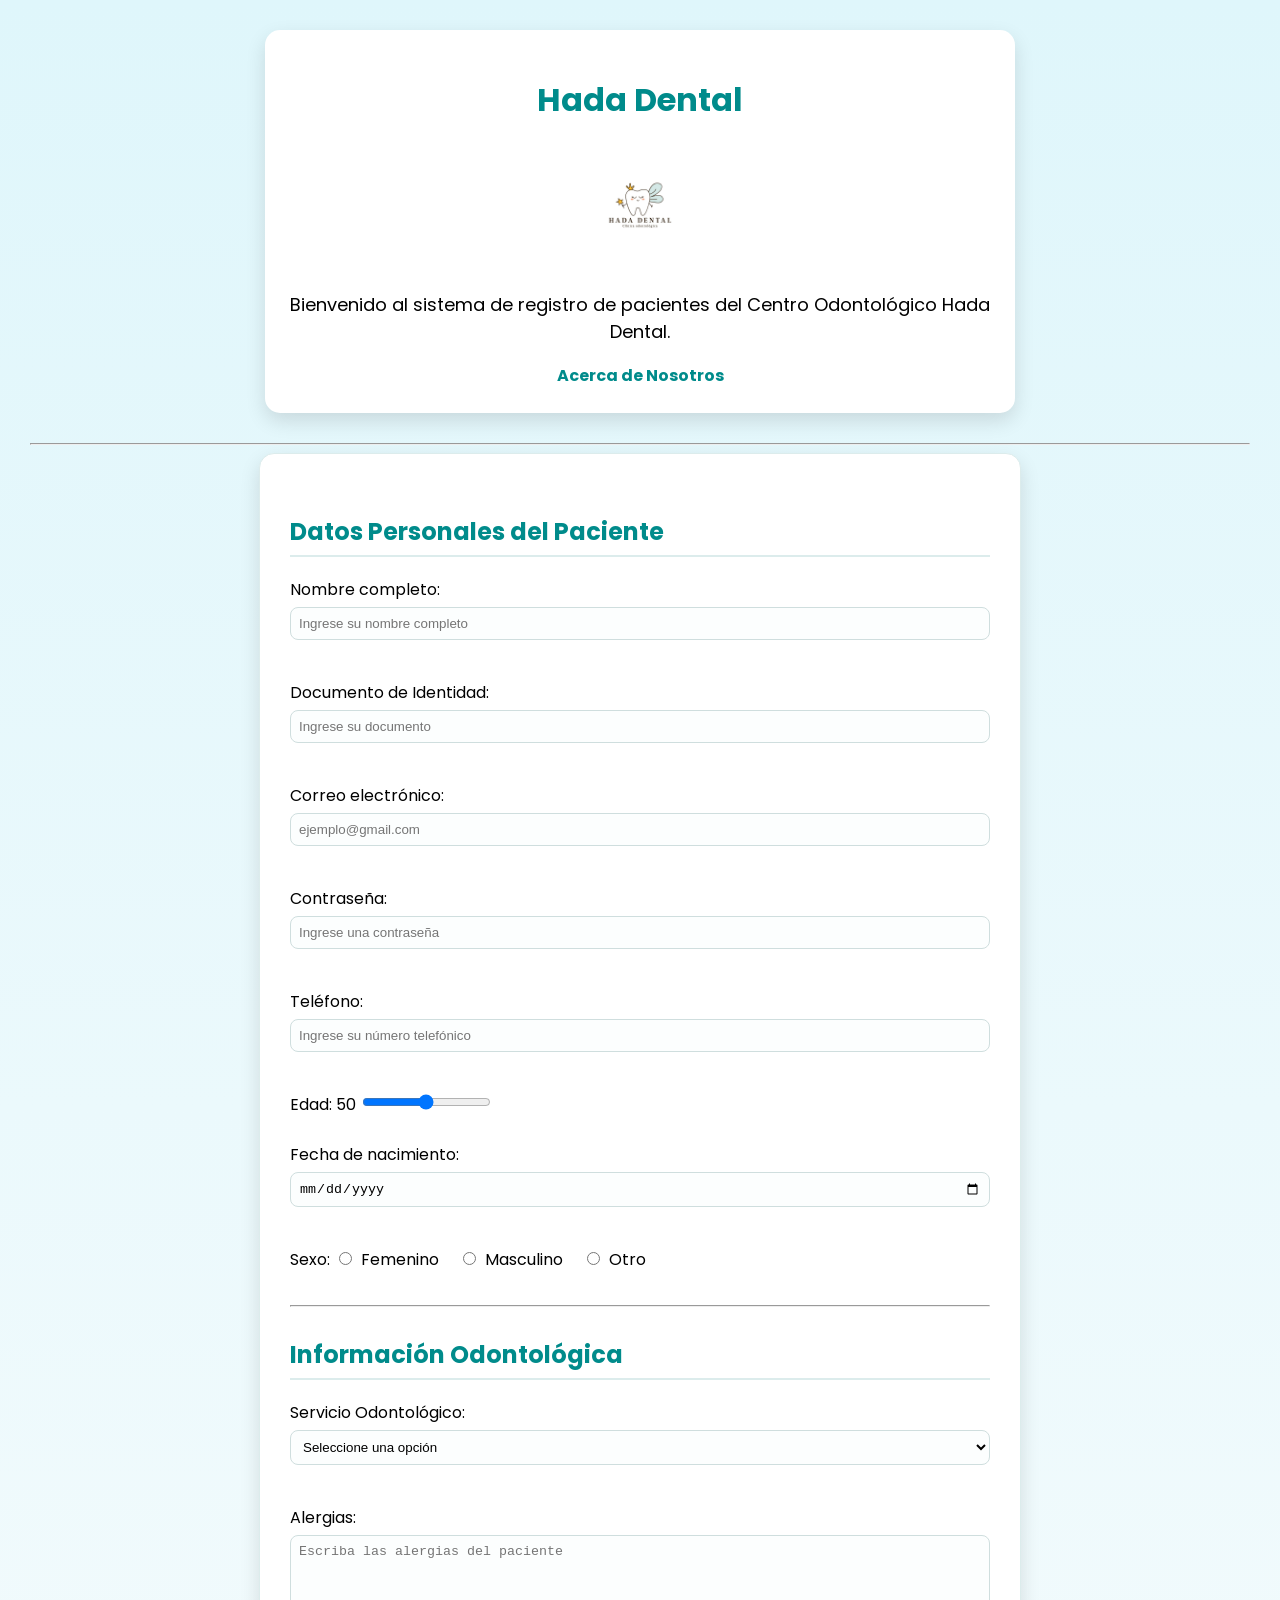
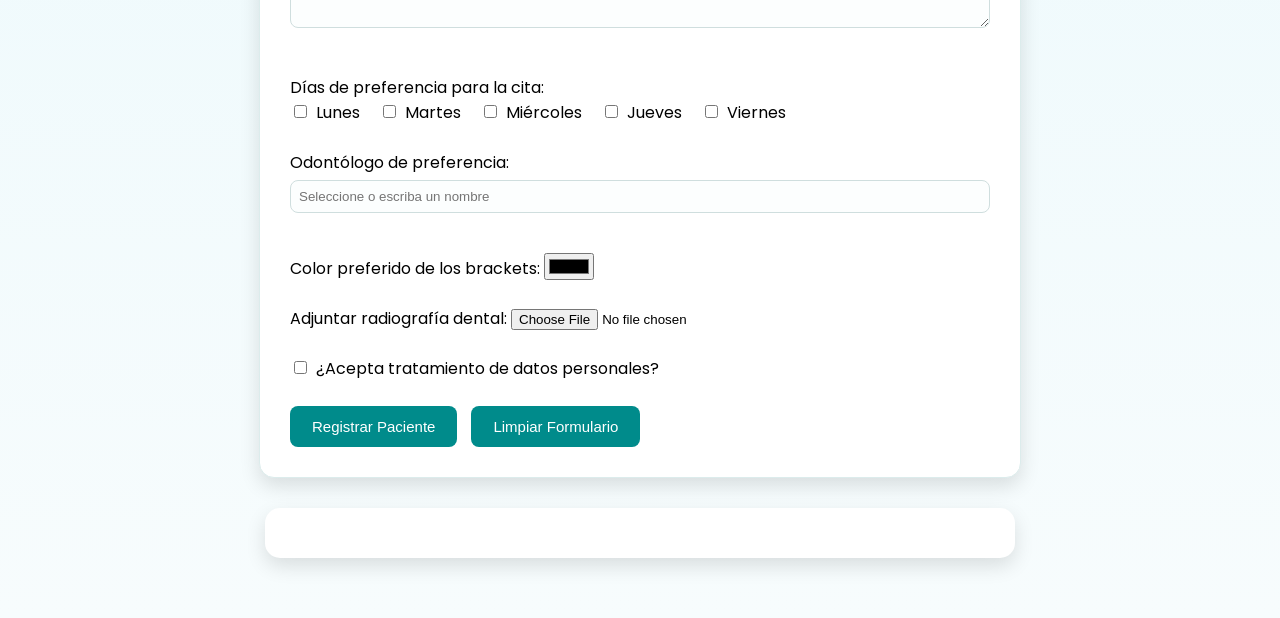
<file: index.html>
<!DOCTYPE html>

<html lang="es">

<head>

    <meta charset="UTF-8">

    <meta name="viewport" content="width=device-width, initial-scale=1.0">

    <meta name="author" content="Sofía Giraldo López y Sara Isabel Suárez Londoño">

    <meta name="description" content="Registro de pacientes odontológicos">

    <link rel="stylesheet" href="style.css">

    <link rel="preconnect" href="https://fonts.googleapis.com">

    <link rel="preconnect" href="https://fonts.gstatic.com" crossorigin>

    <link href="https://fonts.googleapis.com/css2?family=Poppins:wght@400;600;700&display=swap" rel="stylesheet">

    <title>Hada Dental - Registro de Pacientes</title>

</head>

<body>

    <div class="encabezado">

        <h1>Hada Dental</h1>

        <img src="images/logo_hada_dental.jpg"
        alt="Logo Hada Dental">

        <p>
            Bienvenido al sistema de registro de pacientes del Centro Odontológico Hada Dental.
        </p>

        <a href="about.html">
            Acerca de Nosotros
        </a>
        
    </div>

    <hr>

    <form
        id="formulario_hada_dental"
        name="formularioHadaDental"
        action="#">

        <h2>Datos Personales del Paciente</h2>

        Nombre completo:

        <input
        type="text"
        id="nombre_completo"
        name="NombreCompleto"
        placeholder="Ingrese su nombre completo"
        title="Escriba nombres y apellidos"
        size="35"
        required>

        <br><br>

        Documento de Identidad:

        <input
        type="text"
        id="documento"
        name="Documento"
        placeholder="Ingrese su documento"
        maxlength="11"
        minlength="8"
        required>

        <br><br>

        Correo electrónico:
        
        <input
        type="email"
        id="correo"
        name="Correo"
        placeholder="ejemplo@gmail.com"
        required>

        <br><br>

        Contraseña:

        <input
        type="password"
        id="contrasena"
        name="contrasena"
        placeholder="Ingrese una contraseña"
        required>

        <br><br>

        Teléfono:

        <input
        type="number"
        id="telefono"
        name="Telefono"
        placeholder="Ingrese su número telefónico"
        required>

        <br><br>

        Edad:

        <span id="valorEdad">50</span>

        <input
        type="range"
        id="edad"
        name="Edad"
        min="1"
        max="100"
        value="50"
        required>

        

        <br><br>

        Fecha de nacimiento:

        <input
        type="date"
        id="fecha_nacimiento"
        name="fecha_nacimiento"
        required>

        <br><br>

        Sexo: 

        <label>

            <input 
            type="radio"
            id="femenino"
            name="sexo"
            value="Femenino">

            Femenino

        </label>

        <label>

            <input
            type="radio"
            id="masculino"
            name="sexo"
            value="Masculino">

            Masculino

        </label>

        <label>

            <input
            type="radio"
            id="otro"
            name="sexo"
            value="Otro">

            Otro

        </label>

        <br><br>

        <hr>

        <h2>Información Odontológica</h2>

        Servicio Odontológico:

        <select
        id="servicio"
        name="Servicio"
        required>

            <option value="">Seleccione una opción</option>

            <option>Limpieza dental</option>
            <option>Ortodoncia</option>
            <option>Blanqueamiento dental</option>
            <option>Diseño de sonrisa</option>
            <option>Implantes dentales</option>
            <option>Emergencia odontológica</option>
    
        </select>

        <br><br>

        <div 
        id="campo_dolor" 
        style="display: none;">

            <label for="nivel_dolor">
                Nivel de dolor:
            </label>

            <span id="valor_dolor">5</span>

            <br>

            <input
            type="range"
            id="nivel_dolor"
            name="NivelDolor"
            min="1"
            max="10"
            value="5">

            <br><br>

        </div>
        
        Alergias:

        <br>
        
        <textarea
        id="alergias"
        name="Alergias"
        rows="5"
        cols="40"
        placeholder="Escriba las alergias del paciente"></textarea>

        <br><br>

        Días de preferencia para la cita:

        <br>

        <input
        type="checkbox"
        id="lunes"
        name="dias"
        value="Lunes">

        <label for="lunes">Lunes</label>

        <input
        type="checkbox"
        id="martes"
        name="dias"
        value="Martes">

        <label for="martes">Martes</label>

        <input
        type="checkbox"
        id="miercoles"
        name="dias"
        value="Miércoles">

        <label for="miercoles">Miércoles</label>

        <input
        type="checkbox"
        id="jueves"
        name="dias"
        value="Jueves">

        <label for="jueves">Jueves</label>

        <input
        type="checkbox"
        id="viernes"
        name="dias"
        value="Viernes">

        <label for="viernes">Viernes</label>

        <br><br>

        Odontólogo de preferencia:

        <input
        list="odontologos"
        id="odontologo"
        name="Odontologo"
        placeholder="Seleccione o escriba un nombre">

        <datalist id="odontologos">

            <option value="Dra. Valentina Pérez"></option>

            <option value="Dr. Juan Gómez"></option>

            <option value="Dra. Laura Ramírez"></option>

        </datalist>

        <br><br>

        Color preferido de los brackets:

        <input
        type="color"
        id="color_brackets"
        name="ColorBrackets">

        <br><br>

        Adjuntar radiografía dental:

        <input
        type="file"
        id="radiografia"
        name="Radiografia">

        <br><br>

        <input
        type="checkbox"
        id="acepta_datos"
        name="acepta_datos">

        <label for="acepta_datos">

            ¿Acepta tratamiento de datos personales?

        </label>

        <br><br>

        <input
        type="submit"
        value="Registrar Paciente">

        <input
        type="reset"
        value="Limpiar Formulario">

    </form>

    <div id="resumen_paciente"></div>

    <script src="validacion_form.js"></script>

</body>

</html>
</file>
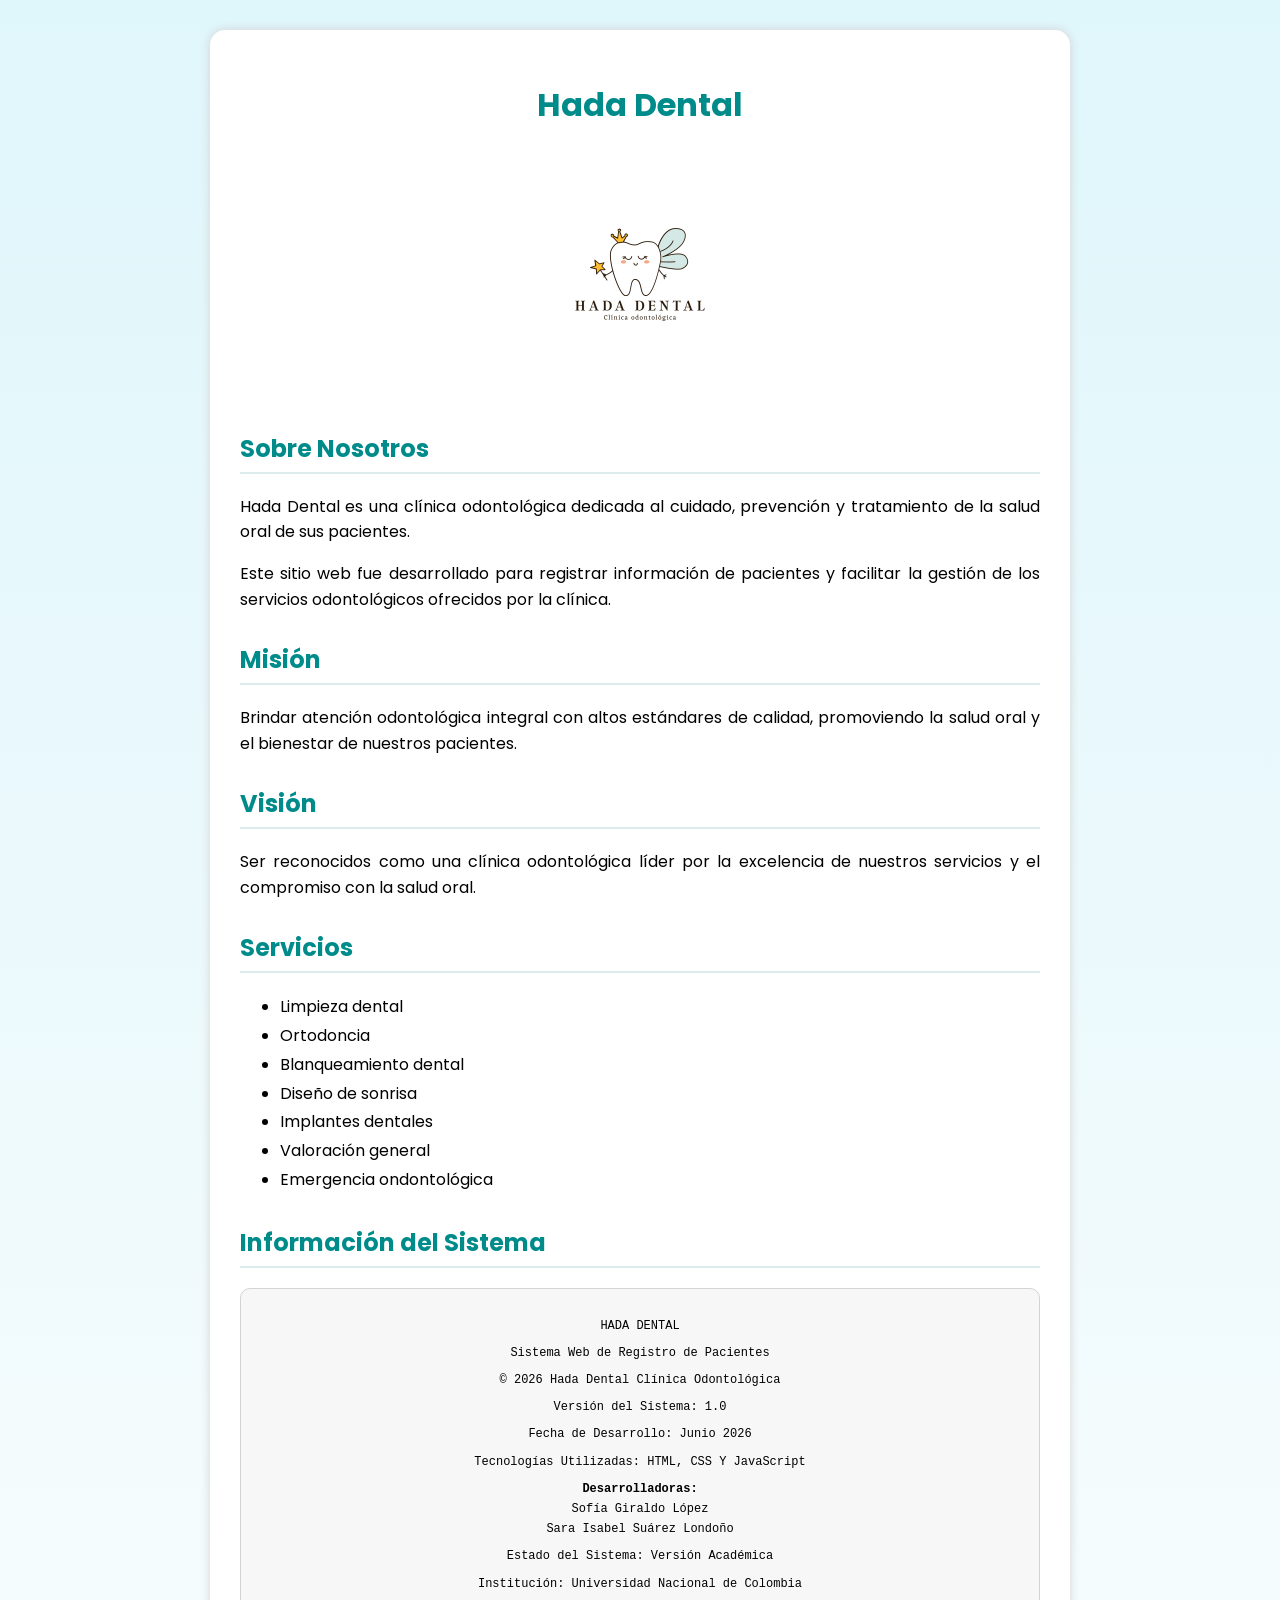
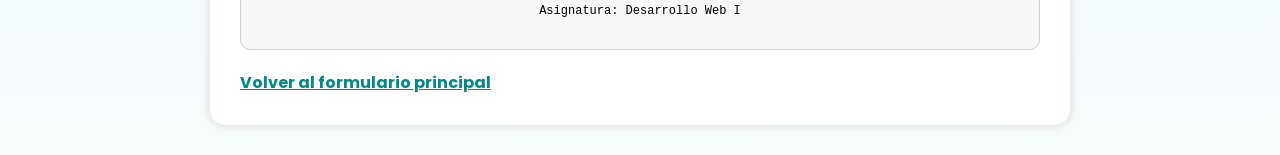
<file: about.html>
<!DOCTYPE html>
<html lang="es">

<head>
<meta name="viewport" content="width=device-width, initial-scale=1.0">
<meta name="author" content="Sofía Giraldo López y Sara Isabel Suárez Londoño">
<meta name="description" content="Sistema de registro de pacientes para la clínica odontológica Hada Dental">

<link rel="stylesheet" href="style.css">

<link rel="preconnect" href="https://fonts.googleapis.com">

<link rel="preconnect" href="https://fonts.gstatic.com" crossorigin>

<link href="https://fonts.googleapis.com/css2?family=Poppins:wght@400;600;700&display=swap" rel="stylesheet">


<title>Acerca de - Hada Dental</title>
</head>

<body>

    <div class="contenedor-about">

        <h1>Hada Dental</h1>

        <img class="logo-about"
        src="images/logo_hada_dental.jpg" 
        alt="Logo de Hada Dental">

        <h2>Sobre Nosotros</h2>

        <p>
            Hada Dental es una clínica odontológica dedicada al cuidado, prevención y tratamiento de la salud oral de sus pacientes.
        </p>

        <p>
            Este sitio web fue desarrollado para registrar información de pacientes y facilitar la gestión de los servicios odontológicos ofrecidos por la clínica.
        </p>

        <h2>Misión</h2>

        <p>
            Brindar atención odontológica integral con altos estándares de calidad, promoviendo la salud oral y el bienestar de nuestros pacientes.
        </p>

        <h2>Visión</h2>

        <p>
            Ser reconocidos como una clínica odontológica líder por la excelencia de nuestros servicios y el compromiso con la salud oral.
        </p>

        <h2>Servicios</h2>

        <ul>
            <li>Limpieza dental</li>
            <li>Ortodoncia</li>
            <li>Blanqueamiento dental</li>
            <li>Diseño de sonrisa</li>
            <li>Implantes dentales</li>
            <li>Valoración general</li>
            <li>Emergencia ondontológica</li>

        </ul>

        <h2>Información del Sistema</h2>

        <div class="info-sistema">

            <p>HADA DENTAL</p>
            <p>Sistema Web de Registro de Pacientes</p>
            <p>© 2026 Hada Dental Clínica Odontológica</p>
            <p>Versión del Sistema: 1.0</p>
            <p>Fecha de Desarrollo: Junio 2026</p>
            <p>Tecnologías Utilizadas: HTML, CSS Y JavaScript</p>
            
            <div class="desarrolladoras">

                <p><strong>Desarrolladoras:</strong></p>

                <p>Sofía Giraldo López</p>

                <p>Sara Isabel Suárez Londoño</p>

            </div>

            <p>Estado del Sistema: Versión Académica</p>

            <p>Institución: Universidad Nacional de Colombia</p>

            <p>Asignatura: Desarrollo Web I</p>

        </div>

        <a href="index.html">Volver al formulario principal</a>
    
    </div>

</body>

</html>
</file>
<file: style.css>
:root{
    --color-principal: #008b8b;
    --color-secundario: #f2f7fa;
    --color-blanco: #ffffff;
    --color-borde: #d9e6e8;
    --color-hover: #006d6d;
    --sombra: 0 8px 20px rgba(0,0,0,.12);
}

body{

    font-family: "Poppins", sans-serif;

    background: linear-gradient(
        to bottom,
        #dff6fb,
        #f7fcfd
    );

    margin: 0;

    padding: 30px;

}

h1{

    text-align: center;

    color: var(--color-principal);

}

h2{

    color: var(--color-principal);

    border-bottom: 2px solid #dcecec;

    padding-bottom: 6px;

    margin-top: 30px;

}

a{

    color: var(--color-principal);

    font-weight: bold;

    transition:.3s;

}

a:hover{

    color: var(--color-hover);

    text-decoration: underline;
}

form{

    width: 90%;

    max-width: 700px;

    margin: auto;

    background-color: white;

    padding: 30px;

    border-radius: 15px;

    box-shadow: var(--sombra);

    border: 1px solid #dcecec;

    transition: .3s;

}

input[type="text"],
input[type="number"],
input[type="email"],
input[type="password"],
input[type="date"],
input[list],
select,
textarea{

    width: 100%;
    padding: 8px;

    border: 1px solid #cfdede;
    border-radius:8px;

    transition:.3s;

    margin-top: 5px;
    margin-bottom: 15px;

    box-sizing: border-box;

    background-color: #fcfefe;

}

input:focus,
select:focus,
textarea:focus{

    border-color: var(--color-principal);

    outline:none;

    box-shadow: 0 0 6px rgba(0,139,139,.25);
}

input[type="radio"],
input[type="checkbox"]{

    width: auto;

    margin-right: 5px;

}

input[type="submit"],
input[type="reset"]{

    background: var(--color-principal);
    
    color:white;

    border:none;

    padding:12px 22px;

    border-radius:8px;

    cursor:pointer;
    
    font-size:15px;

    transition:.3s;

    margin-right: 10px;
}

input[type="submit"]:hover,
input[type="reset"]:hover{

    background: var(--color-hover);

    transform: translateY(-2px);
}

label{

    margin-right: 15px;

}

.encabezado{

    width: 90%;
    max-width: 700px;

    margin: 0 auto 30px auto;

    background: white;

    padding: 25px;

    border-radius: 15px;

    box-shadow: var(--sombra);

    text-align: center;

}

.encabezado p{

    font-size: 18px;

}

.encabezado a{

    text-decoration: none;

    font-weight: bold;

}

.encabezado img{

    width: 120px;

    height: auto;

}

.logo-about{

    display: block;

    width: 250px;

    height: auto;

    margin: auto;

}

.contenedor-about{

    width: 90%;
    max-width: 800px;

    margin: auto;

    background-color: white;

    padding: 30px;

    border-radius: 15px;

    box-shadow: 0 0 10px lightgray;

}

.contenedor-about p{

    text-align: justify;

    line-height: 1.6;

}

.contenedor-about ul{

    line-height: 1.8;

}

.info-sistema{

    font-family: 'Courier New', Courier, monospace;

    font-size: 12px;

    background-color: #f7f7f7;

    border: 1px solid lightgray;

    border-radius: 10px;

    padding: 20px;

    margin-top: 10px;

}

.info-sistema p{

    text-align: center;

    margin: 8px 0;

}

.contenedor-about a{

    display: inline-block;

    margin-top: 20px;

    font-weight: bold;
    
}



#resumen_paciente{

    width: 90%;
    max-width: 700px;

    margin: 30px auto;

    background: white;

    padding: 25px;

    border-radius: 15px;

    box-shadow: var(--sombra);

}

#resumen_paciente h2{

    text-align: center;
    color: var(--color-principal);

}

#resumen_paciente p{

    background-color: white;
    padding: 10px;
    margin: 6px 0;
    border-left: 5px solid var(--color-principal);
    border-radius: 5px;
    box-shadow: 0 0 5px lightgray;

}

#resumen_paciente strong{

    color: var(--color-principal);

}

.desarrolladoras p{

    margin: 1px 0;

}

.encabezado img,
.logo-about{

    transition: .3s;

}

.encabezado img:hover,
.logo-about:hover{

    transform:scale(1.05);

}

@media(max-width:768px){

    body{

        padding:15px;

    }

    h1{

        font-size: 28px;

    }

    form,
    .contenedor-about{

        padding: 20px;

    }

}
</file>
